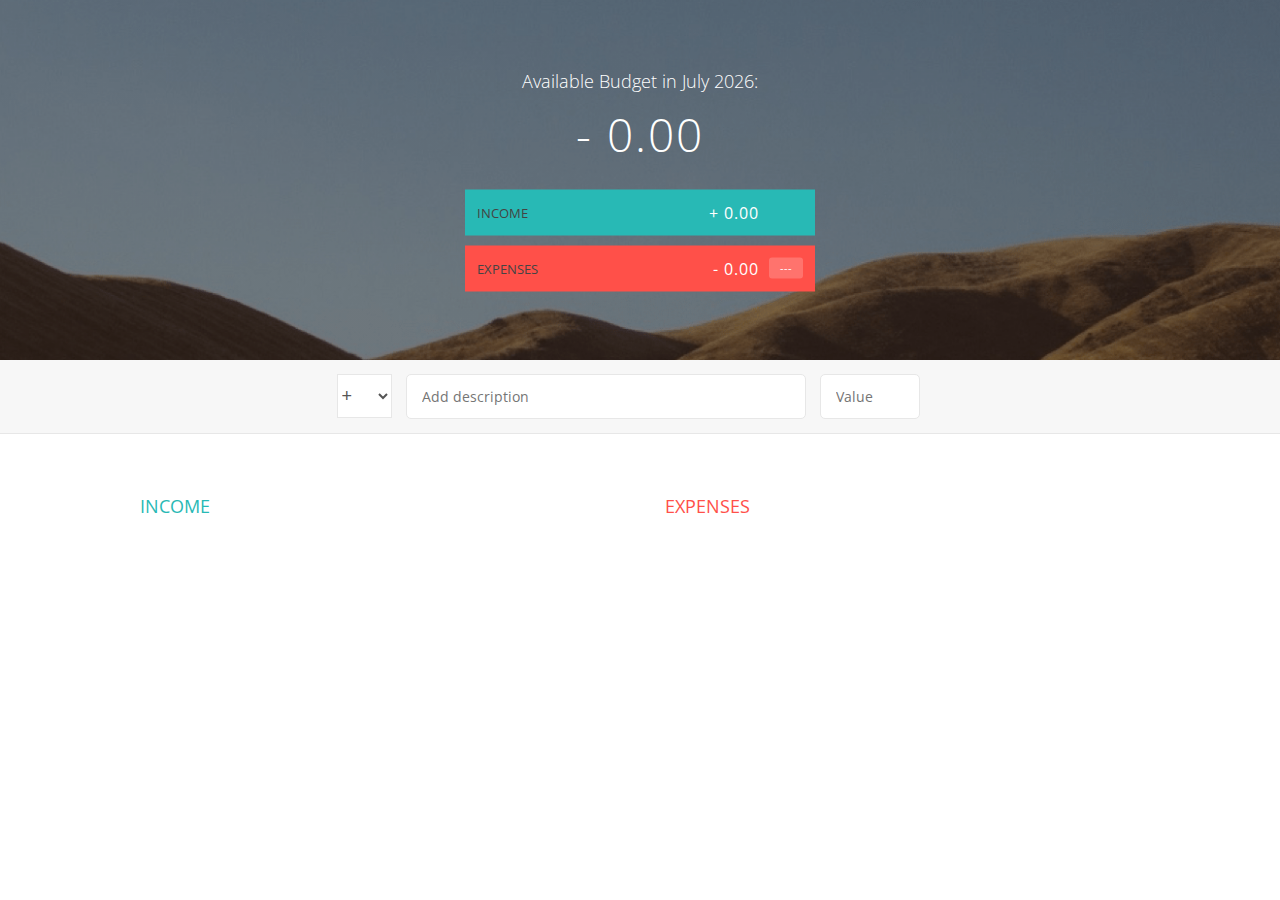
<file: sites/BudgetApp/index.html>
<!DOCTYPE html>
<html lang="en">
    <head>
        <meta charset="UTF-8">
        <link href="https://fonts.googleapis.com/css?family=Open+Sans:100,300,400,600" rel="stylesheet" type="text/css">
        <link href="http://code.ionicframework.com/ionicons/2.0.1/css/ionicons.min.css" rel="stylesheet" type="text/css">
        <link type="text/css" rel="stylesheet" href="style.css">
        <title>Budgety</title>
    </head>
    <body>
        
        <div class="top">
            <div class="budget">
                <div class="budget__title">
                    Available Budget in <span class="budget__title--month">%Month%</span>:
                </div>
                
                <div class="budget__value">+ 2,345.64</div>
                
                <div class="budget__income clearfix">
                    <div class="budget__income--text">Income</div>
                    <div class="right">
                        <div class="budget__income--value">+ 4,300.00</div>
                        <div class="budget__income--percentage">&nbsp;</div>
                    </div>
                </div>
                
                <div class="budget__expenses clearfix">
                    <div class="budget__expenses--text">Expenses</div>
                    <div class="right clearfix">
                        <div class="budget__expenses--value">- 1,954.36</div>
                        <div class="budget__expenses--percentage">45%</div>
                    </div>
                </div>
            </div>
        </div>
        
        
        
        <div class="bottom">
            <div class="add">
                <div class="add__container">
                    <select class="add__type">
                        <option value="inc" selected>+</option>
                        <option value="exp">-</option>
                    </select>
                    <input type="text" class="add__description" placeholder="Add description">
                    <input type="number" class="add__value" placeholder="Value">
                    <button class="add__btn"><i class="ion-ios-checkmark-outline"></i></button>
                </div>
            </div>
            
            <div class="container clearfix">
                <div class="income">
                    <h2 class="icome__title">Income</h2>
                    
                    <div class="income__list">
                       
                        <!--
                        <div class="item clearfix" id="income-0">
                            <div class="item__description">Salary</div>
                            <div class="right clearfix">
                                <div class="item__value">+ 2,100.00</div>
                                <div class="item__delete">
                                    <button class="item__delete--btn">
                                        <i class="ion-ios-close-outline"></i>
                                    </button>
                                </div>
                            </div>
                        </div>
                        
                        <div class="item clearfix" id="income-1">
                            <div class="item__description">Sold car</div>
                            <div class="right clearfix">
                                <div class="item__value">+ 1,500.00</div>
                                <div class="item__delete">
                                    <button class="item__delete--btn"><i class="ion-ios-close-outline"></i></button>
                                </div>
                            </div>
                        </div>
                        -->
                        
                    </div>
                </div>
                
                
                
                <div class="expenses">
                    <h2 class="expenses__title">Expenses</h2>
                    
                    <div class="expenses__list">
                       
                        <!--
                        <div class="item clearfix" id="expense-0">
                            <div class="item__description">Apartment rent</div>
                            <div class="right clearfix">
                                <div class="item__value">- 900.00</div>
                                <div class="item__percentage">21%</div>
                                <div class="item__delete">
                                    <button class="item__delete--btn"><i class="ion-ios-close-outline"></i></button>
                                </div>
                            </div>
                        </div>

                        <div class="item clearfix" id="expense-1">
                            <div class="item__description">Grocery shopping</div>
                            <div class="right clearfix">
                                <div class="item__value">- 435.28</div>
                                <div class="item__percentage">10%</div>
                                <div class="item__delete">
                                    <button class="item__delete--btn"><i class="ion-ios-close-outline"></i></button>
                                </div>
                            </div>
                        </div>
                        -->
                        
                    </div>
                </div>
            </div>
            
            
        </div>
        
        <script src="app.js"></script>
    </body>
</html>
</file>
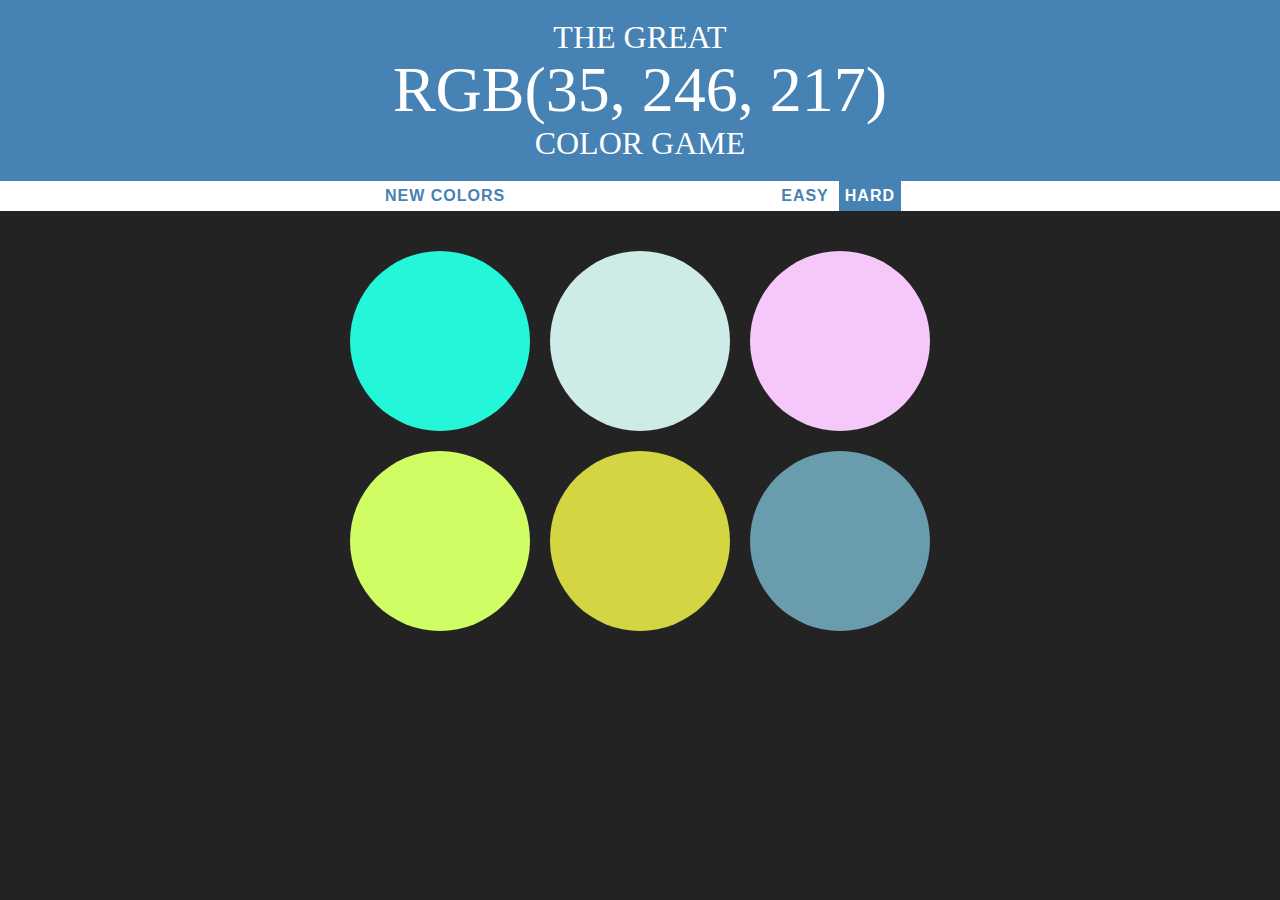
<file: sites/ColorPicker/index.html>
<!DOCTYPE html>
<html lang="en">
<head>
  <meta charset="UTF-8">
  <title>Eric Keiser || Color Picker Game</title>
  <link rel="stylesheet" href="color.css">
  

</head>
<body>
  <h1>The Great
    <br />
     <span id="colorDisplay">RGB</span>
     <br />
      Color Game</h1>

  <div id="stripe">
    <button id="reset">New Colors</button>
    <span id = "message"></span>
    <button id="easyBtn">Easy</button>
    <button id="hardBtn" class="selected">Hard</button>
  </div>

<div id="container">
  <div class="square"></div>
  <div class="square"></div>
  <div class="square"></div>
  <div class="square"></div>
  <div class="square"></div>
  <div class="square"></div>
</div>



  <script src="color.js"></script>
</body>
</html>
</file>
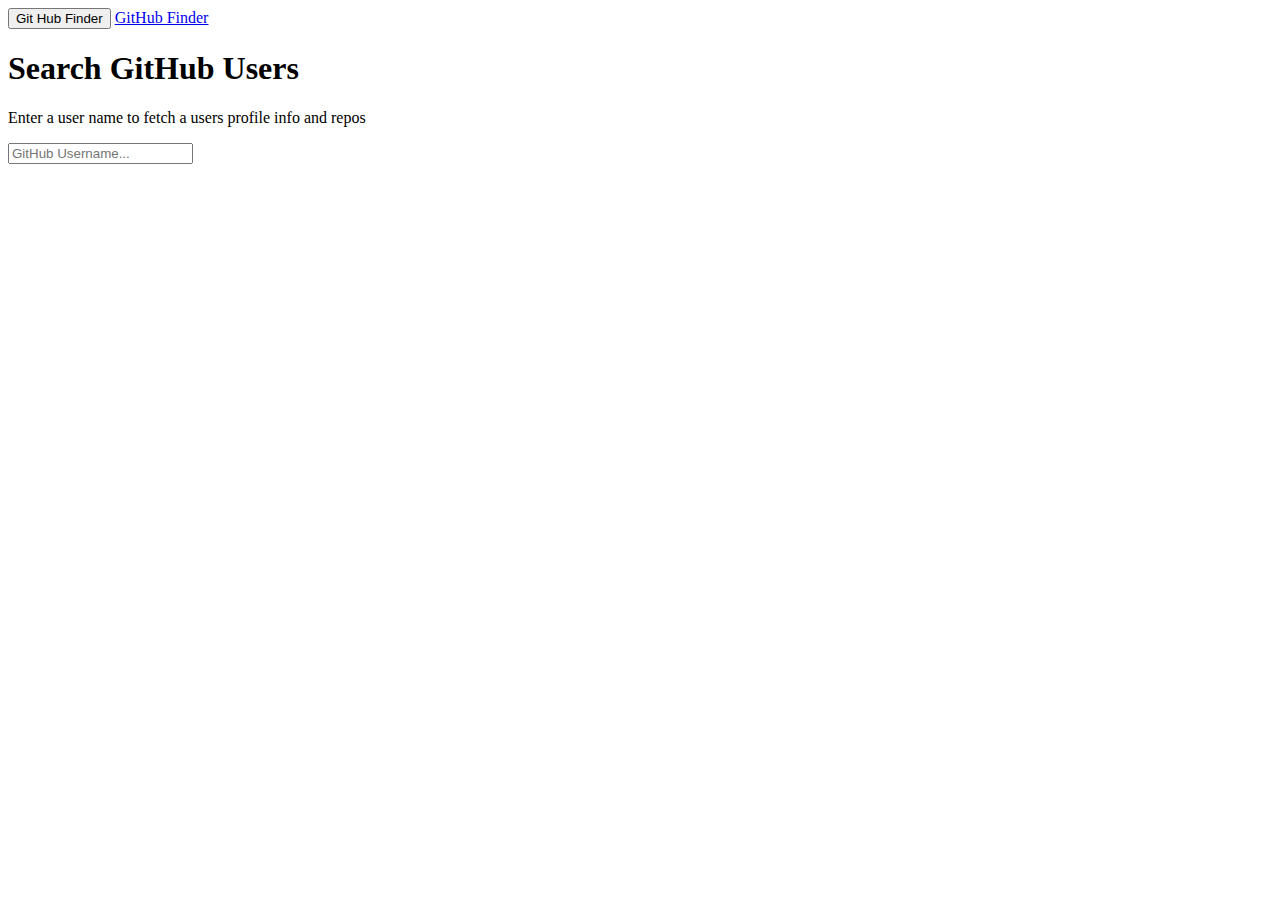
<file: sites/GithubFinder/index.html>
<!DOCTYPE html>
<html lang="en">
  <head>
    <meta charset="utf-8">
    <meta http-equiv="X-UA-Compatible" content="IE=edge">
    <meta name="viewport" content="width=device-width, initial-scale=1">
   
    <title>Find GitHub user</title>


    <!-- Bootstrap core CSS -->
    <link href="https://bootswatch.com/3/simplex/bootstrap.min.css" rel="stylesheet">
    <link rel="stylesheet" href="style.css">
  </head>

    

  <body>

    <nav class="navbar navbar-inverse">
      <div class="container">
        <div class="navbar-header">
          <button type="button" class="navbar-toggle collapsed" data-toggle="collapse" data-target="#navbar" aria-expanded="false" aria-controls="navbar">
            <span class="sr-only">Git Hub Finder</span>
            <span class="icon-bar"></span>
            <span class="icon-bar"></span>
            <span class="icon-bar"></span>
          </button>
          <a class="navbar-brand" href="#">GitHub Finder</a>
        </div>
        <div id="navbar" class="collapse navbar-collapse">
          <ul class="nav navbar-nav">
            
          </ul>
        </div><!--/.nav-collapse -->
      </div>
    </nav>

    <div class="container">

      <div class="searchContainer">
        <h1>Search GitHub Users</h1>
        <p class="lead">Enter a user name to fetch a users profile info and repos</p>
        <input type="text" id="searchUser" class="form-control" placeholder="GitHub Username...">
        <br />
        <div id="profile"></div>
      </div>

    </div><!-- /.container -->

     <script
    src="https://code.jquery.com/jquery-3.3.1.js"
    integrity="sha256-2Kok7MbOyxpgUVvAk/HJ2jigOSYS2auK4Pfzbm7uH60="
    crossorigin="anonymous"></script>
    <script src= "https://maxcdn.bootstrapcdn.com/bootstrap/3.3.7/js/bootstrap.min.js"></script>
    <script src="main.js"></script>
  </body>
</html>
</file>
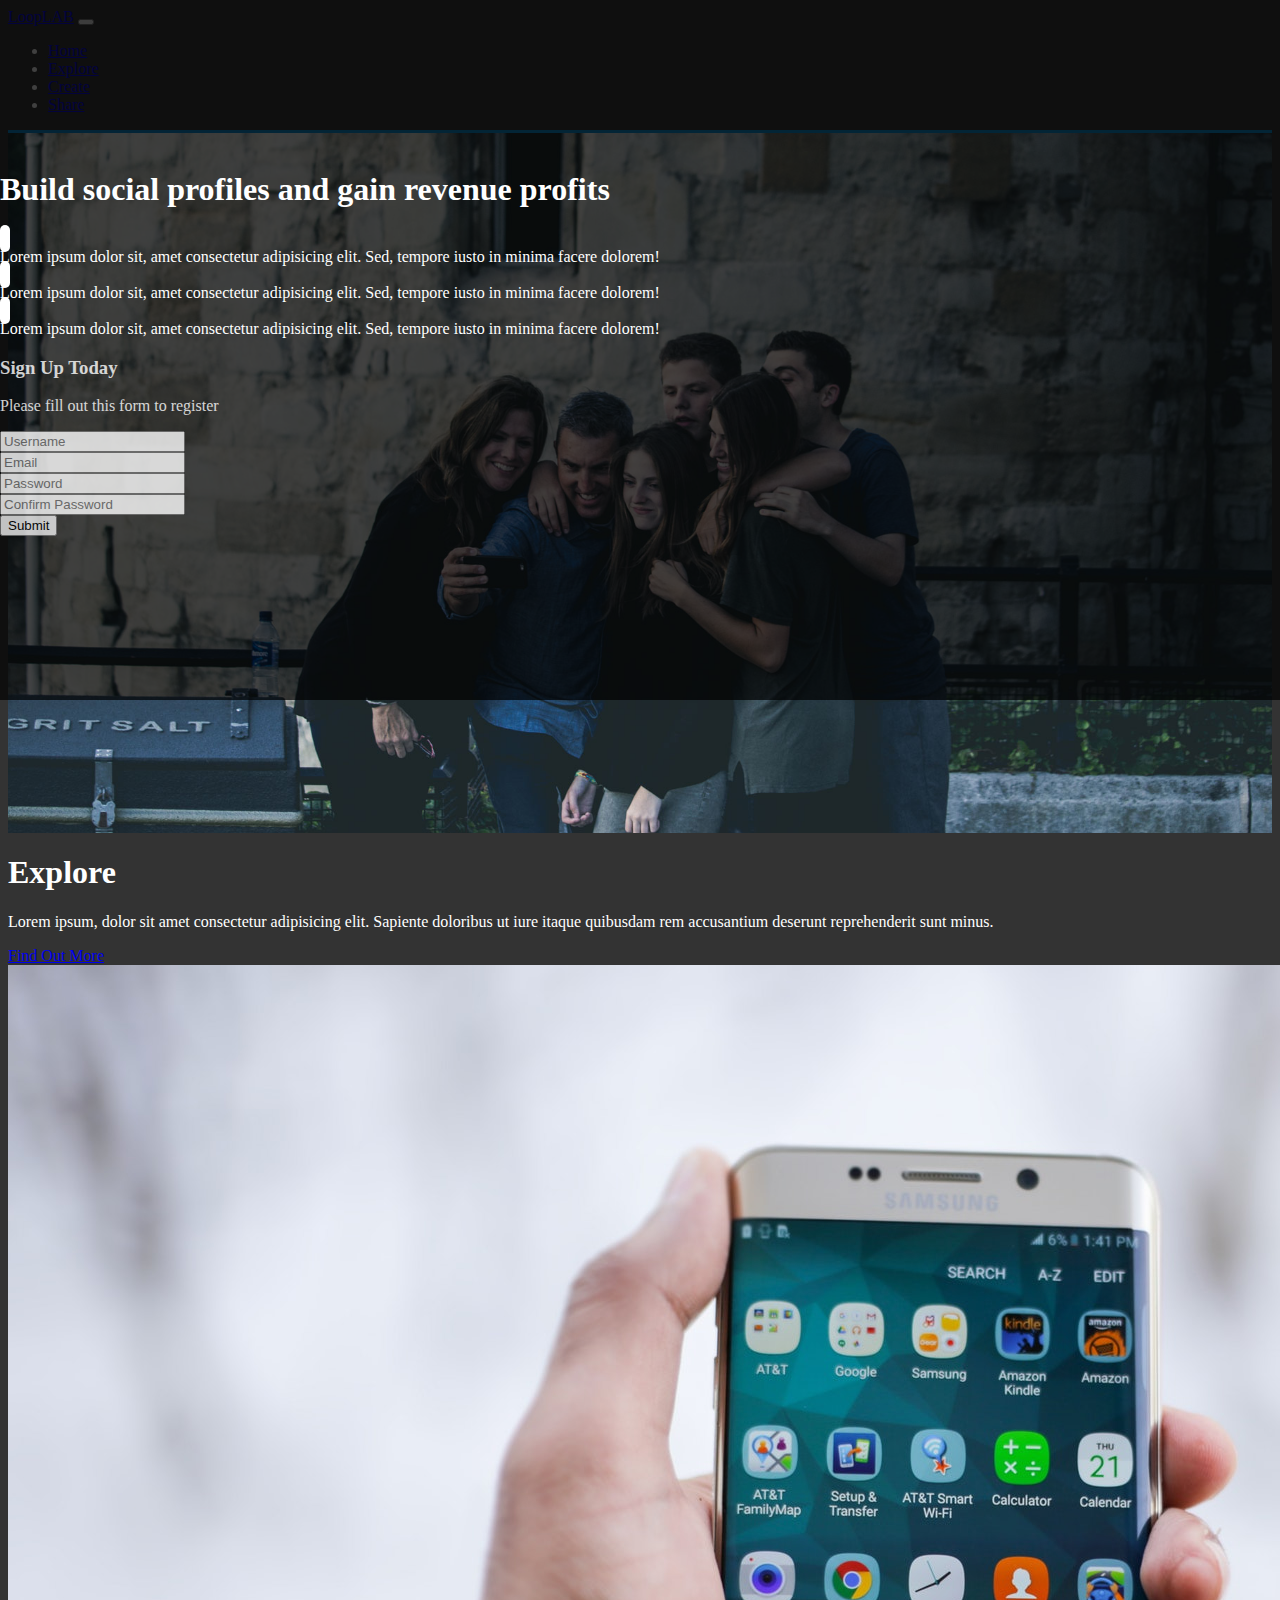
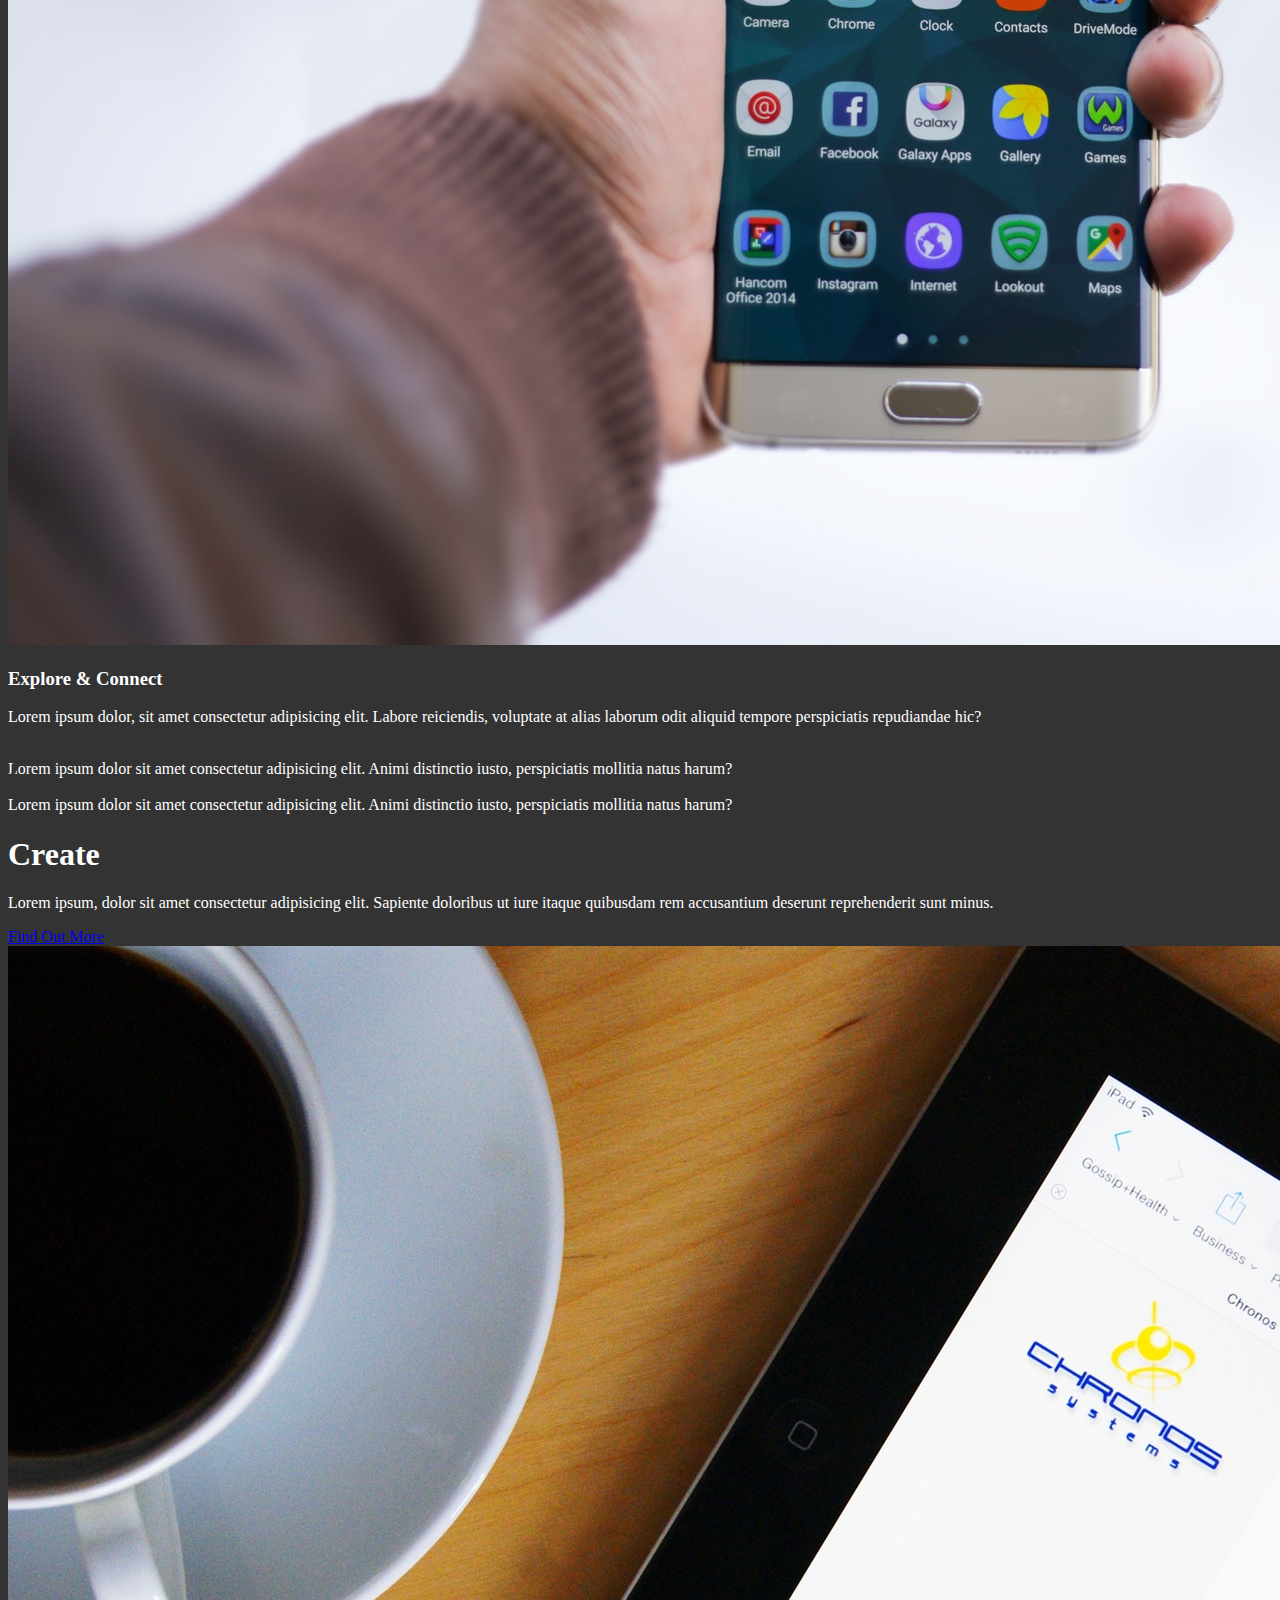
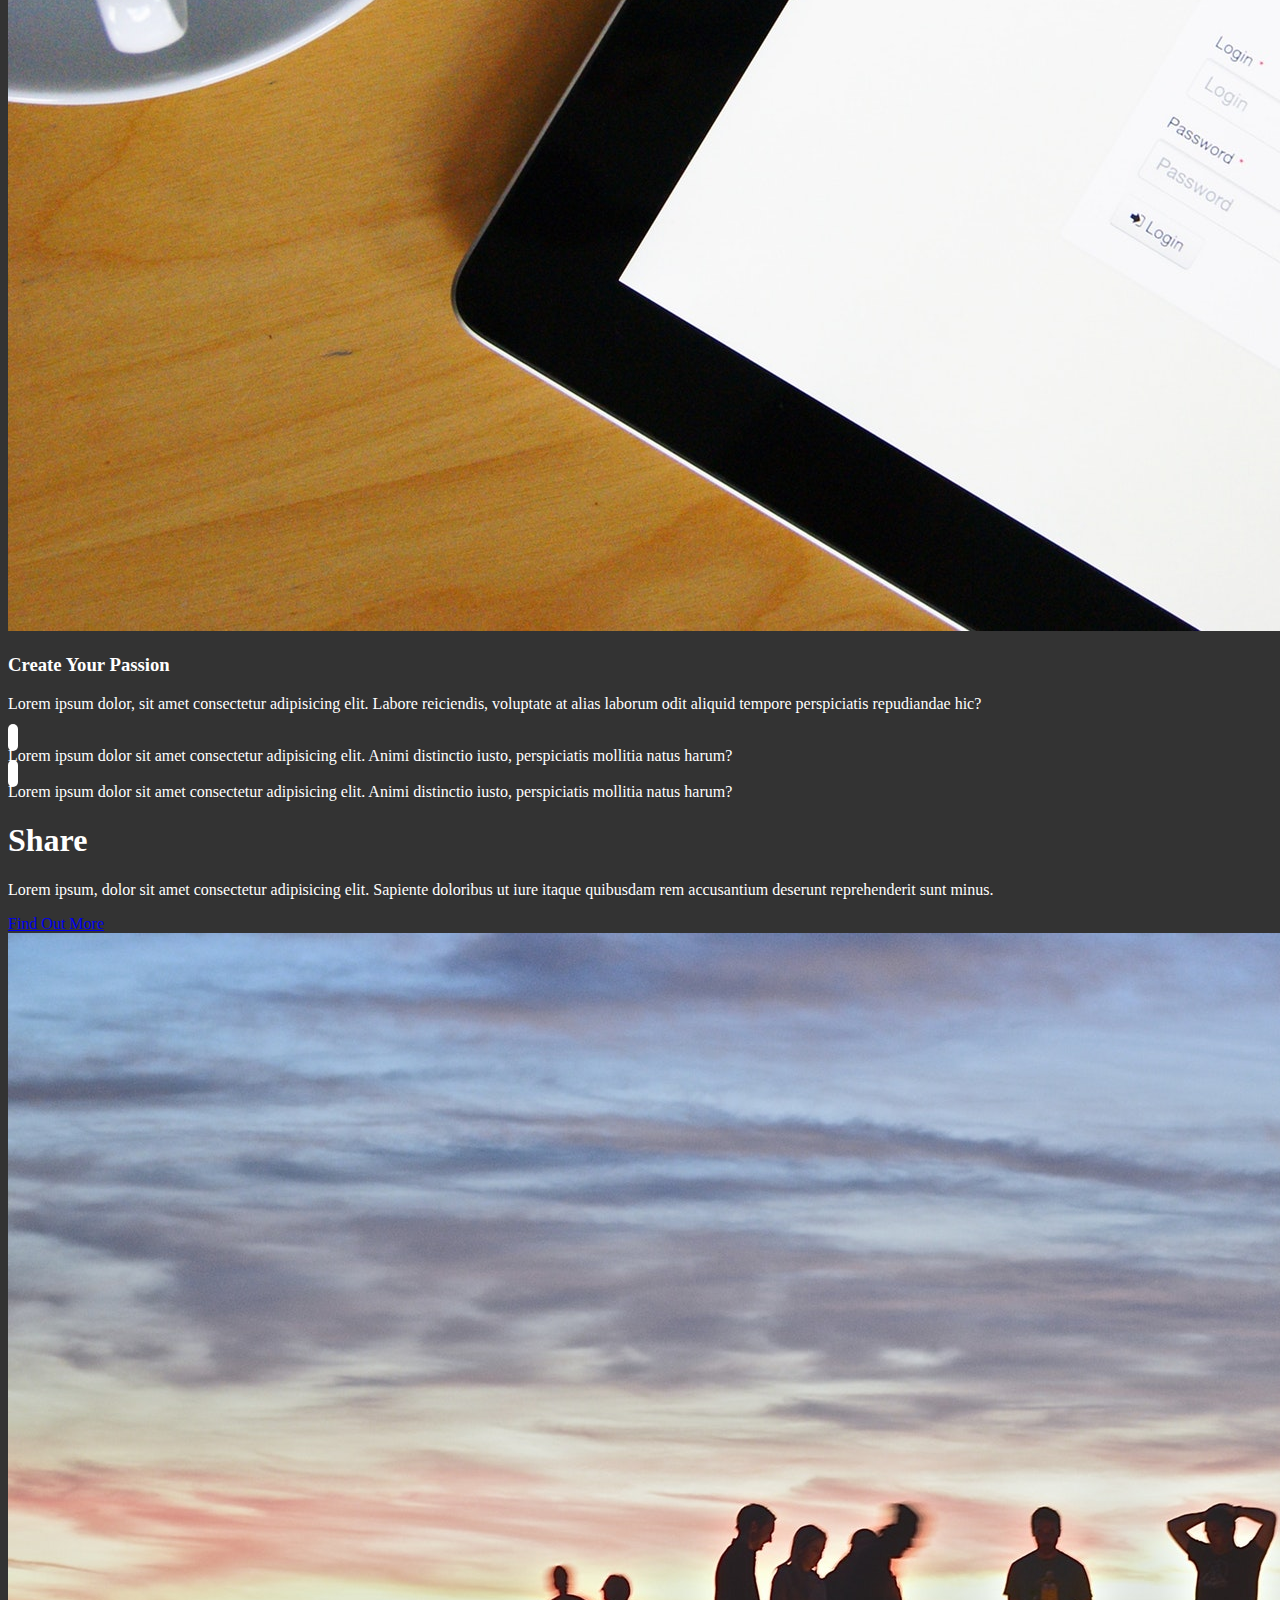
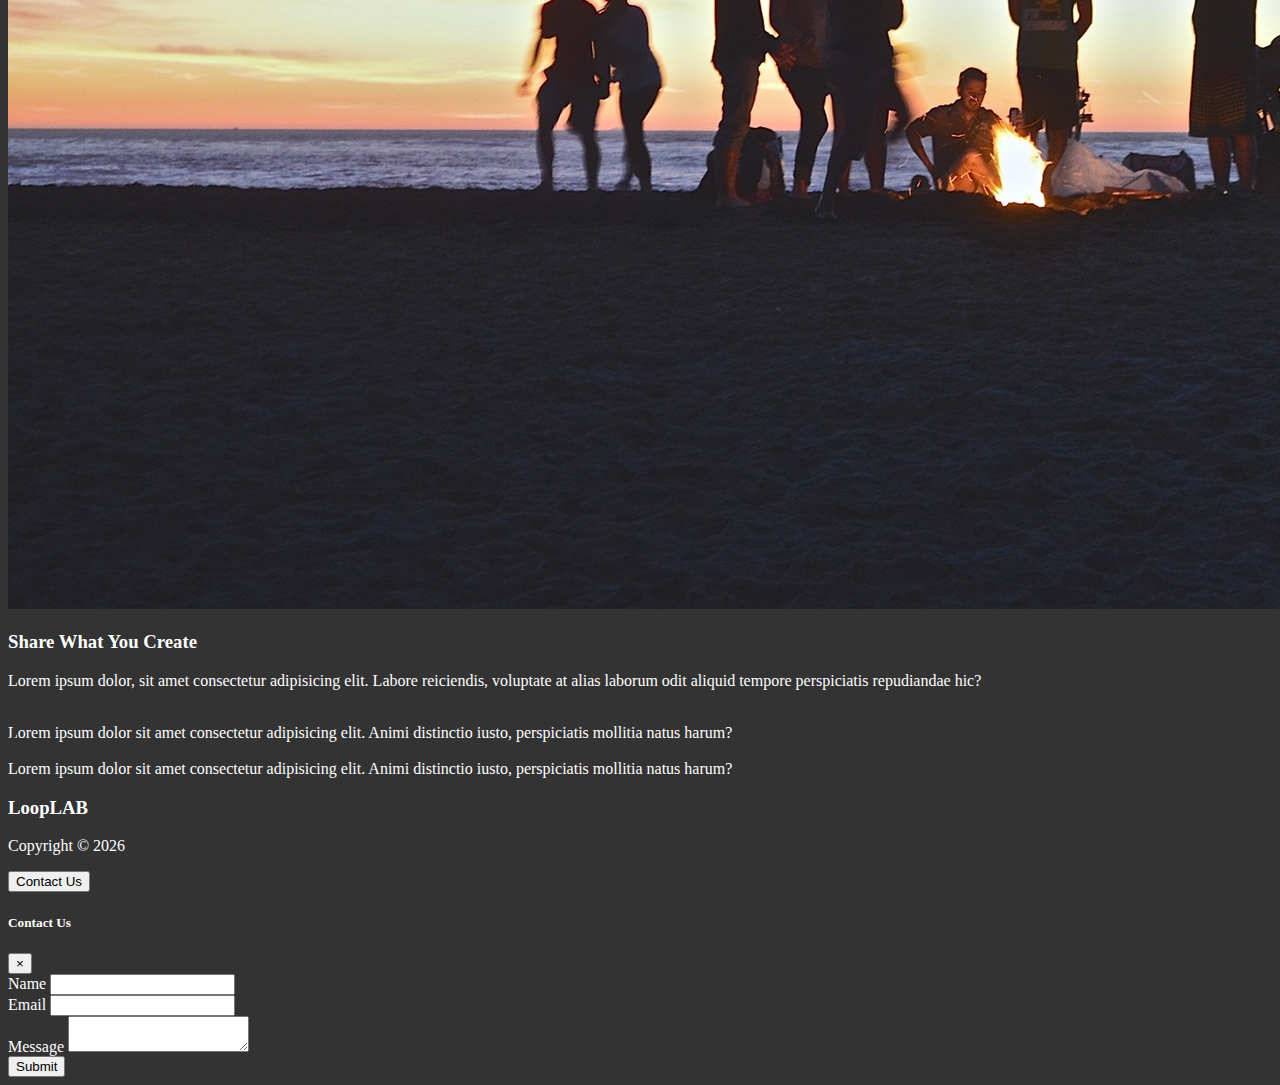
<file: sites/looplab/index.html>
<!DOCTYPE html>
<html lang="en">

<head>
  <meta charset="UTF-8">
  <meta name="viewport" content="width=device-width, initial-scale=1.0">
  <meta http-equiv="X-UA-Compatible" content="ie=edge">
  <link rel="stylesheet" href="https://use.fontawesome.com/releases/v5.0.13/css/all.css" integrity="sha384-DNOHZ68U8hZfKXOrtjWvjxusGo9WQnrNx2sqG0tfsghAvtVlRW3tvkXWZh58N9jp"
    crossorigin="anonymous">
  <link rel="stylesheet" href="https://stackpath.bootstrapcdn.com/bootstrap/4.1.1/css/bootstrap.min.css" integrity="sha384-WskhaSGFgHYWDcbwN70/dfYBj47jz9qbsMId/iRN3ewGhXQFZCSftd1LZCfmhktB"
    crossorigin="anonymous">
  <link rel="stylesheet" href="css/style.css">
  <title>Loop Lab || Social Theme</title>
</head>

<body data-spy="scroll" data-target="#main-nav" id="home">
  <nav class="navbar navbar-expand-sm bg-dark navbar-dark fixed-top" id="main-nav">
    <div class="container">
      <a href="index.html" class="navbar-brand">LoopLAB</a>
      <button class="navbar-toggler" data-toggle="collapse" data-target="#navbarCollapse">
        <span class="navbar-toggler-icon"></span>
      </button>
      <div class="collapse navbar-collapse" id="navbarCollapse">
        <ul class="navbar-nav ml-auto">
          <li class="nav-item">
            <a href="#home" class="nav-link">Home</a>
          </li>
          <li class="nav-item">
            <a href="#explore-head-section" class="nav-link">Explore</a>
          </li>
          <li class="nav-item">
            <a href="#create-head-section" class="nav-link">Create</a>
          </li>
          <li class="nav-item">
            <a href="#share-head-section" class="nav-link">Share</a>
          </li>
        </ul>
      </div>
    </div>
  </nav>

  <!-- HOME SECTION -->
  <header id="home-section">
    <div class="dark-overlay">
      <div class="home-inner container">
        <div class="row">
          <div class="col-lg-8 d-none d-lg-block">
            <h1 class="display-4">Build
              <strong>social profiles</strong> and gain revenue
              <strong>profits</strong>
            </h1>
            <div class="d-flex">
              <div class="p-4 align-self-start">
                <i class="fas fa-check fa-2x"></i>
              </div>
              <div class="p-4 align-self-end">
                Lorem ipsum dolor sit, amet consectetur adipisicing elit. Sed, tempore iusto in minima facere dolorem!
              </div>
            </div>

            <div class="d-flex">
              <div class="p-4 align-self-start">
                <i class="fas fa-check fa-2x"></i>
              </div>
              <div class="p-4 align-self-end">
                Lorem ipsum dolor sit, amet consectetur adipisicing elit. Sed, tempore iusto in minima facere dolorem!
              </div>
            </div>

            <div class="d-flex">
              <div class="p-4 align-self-start">
                <i class="fas fa-check fa-2x"></i>
              </div>
              <div class="p-4 align-self-end">
                Lorem ipsum dolor sit, amet consectetur adipisicing elit. Sed, tempore iusto in minima facere dolorem!
              </div>
            </div>
          </div>

          <div class="col-lg-4">
            <div class="card bg-primary text-center card-form">
              <div class="card-body">
                <h3>Sign Up Today</h3>
                <p>Please fill out this form to register</p>
                <form>
                  <div class="form-group">
                    <input type="text" class="form-control form-control-lg" placeholder="Username">
                  </div>
                  <div class="form-group">
                    <input type="email" class="form-control form-control-lg" placeholder="Email">
                  </div>
                  <div class="form-group">
                    <input type="password" class="form-control form-control-lg" placeholder="Password">
                  </div>
                  <div class="form-group">
                    <input type="password" class="form-control form-control-lg" placeholder="Confirm Password">
                  </div>
                  <input type="submit" value="Submit" class="btn btn-outline-light btn-block">
                </form>
              </div>
            </div>
          </div>
        </div>
      </div>
    </div>
  </header>

  <!-- EXPLORE HEAD -->
  <section id="explore-head-section">
    <div class="container">
      <div class="row">
        <div class="col text-center py-5">
          <h1 class="display-4">Explore</h1>
          <p class="lead">Lorem ipsum, dolor sit amet consectetur adipisicing elit. Sapiente doloribus ut iure itaque quibusdam rem accusantium
            deserunt reprehenderit sunt minus.</p>
          <a href="#" class="btn btn-outline-secondary">Find Out More</a>
        </div>
      </div>
    </div>
  </section>

  <!-- EXPLORE SECTION -->
  <section id="explore-section" class="bg-light text-muted py-5">
    <div class="container">
      <div class="row">
        <div class="col-md-6">
          <img src="img/explore-section1.jpg" alt="" class="img-fluid mb-3 rounded-circle">
        </div>
        <div class="col-md-6">
          <h3>Explore & Connect</h3>
          <p>Lorem ipsum dolor, sit amet consectetur adipisicing elit. Labore reiciendis, voluptate at alias laborum odit aliquid
            tempore perspiciatis repudiandae hic?</p>
          <div class="d-flex">
            <div class="p-4 align-self-start">
              <i class="fas fa-check fa-2x"></i>
            </div>
            <div class="p-4 align-self-end">
              Lorem ipsum dolor sit amet consectetur adipisicing elit. Animi distinctio iusto, perspiciatis mollitia natus harum?
            </div>
          </div>

          <div class="d-flex">
            <div class="p-4 align-self-start">
              <i class="fas fa-check fa-2x"></i>
            </div>
            <div class="p-4 align-self-end">
              Lorem ipsum dolor sit amet consectetur adipisicing elit. Animi distinctio iusto, perspiciatis mollitia natus harum?
            </div>
          </div>
        </div>
      </div>
    </div>
  </section>

  <!-- CREATE HEAD -->
  <section id="create-head-section" class="bg-primary">
    <div class="container">
      <div class="row">
        <div class="col text-center py-5">
          <h1 class="display-4">Create</h1>
          <p class="lead">Lorem ipsum, dolor sit amet consectetur adipisicing elit. Sapiente doloribus ut iure itaque quibusdam rem accusantium
            deserunt reprehenderit sunt minus.</p>
          <a href="#" class="btn btn-outline-light">Find Out More</a>
        </div>
      </div>
    </div>
  </section>

  <!-- CREATE SECTION -->
  <section id="create-section" class="py-5">
    <div class="container">
      <div class="row">
        <div class="col-md-6 order-2">
          <img src="img/create-section1.jpg" alt="" class="img-fluid mb-3 rounded-circle">
        </div>
        <div class="col-md-6 order-1">
          <h3>Create Your Passion</h3>
          <p>Lorem ipsum dolor, sit amet consectetur adipisicing elit. Labore reiciendis, voluptate at alias laborum odit aliquid
            tempore perspiciatis repudiandae hic?</p>
          <div class="d-flex">
            <div class="p-4 align-self-start">
              <i class="fas fa-check fa-2x"></i>
            </div>
            <div class="p-4 align-self-end">
              Lorem ipsum dolor sit amet consectetur adipisicing elit. Animi distinctio iusto, perspiciatis mollitia natus harum?
            </div>
          </div>

          <div class="d-flex">
            <div class="p-4 align-self-start">
              <i class="fas fa-check fa-2x"></i>
            </div>
            <div class="p-4 align-self-end">
              Lorem ipsum dolor sit amet consectetur adipisicing elit. Animi distinctio iusto, perspiciatis mollitia natus harum?
            </div>
          </div>
        </div>
      </div>
    </div>
  </section>

  <!-- SHARE HEAD -->
  <section id="share-head-section" class="bg-primary">
    <div class="container">
      <div class="row">
        <div class="col text-center py-5">
          <h1 class="display-4">Share</h1>
          <p class="lead">Lorem ipsum, dolor sit amet consectetur adipisicing elit. Sapiente doloribus ut iure itaque quibusdam rem accusantium
            deserunt reprehenderit sunt minus.</p>
          <a href="#" class="btn btn-outline-light">Find Out More</a>
        </div>
      </div>
    </div>
  </section>

  <!-- SHARE SECTION -->
  <section id="share-section" class="bg-light text-muted py-5">
    <div class="container">
      <div class="row">
        <div class="col-md-6">
          <img src="img/share-section1.jpg" alt="" class="img-fluid mb-3 rounded-circle">
        </div>
        <div class="col-md-6">
          <h3>Share What You Create</h3>
          <p>Lorem ipsum dolor, sit amet consectetur adipisicing elit. Labore reiciendis, voluptate at alias laborum odit aliquid
            tempore perspiciatis repudiandae hic?</p>
          <div class="d-flex">
            <div class="p-4 align-self-start">
              <i class="fas fa-check fa-2x"></i>
            </div>
            <div class="p-4 align-self-end">
              Lorem ipsum dolor sit amet consectetur adipisicing elit. Animi distinctio iusto, perspiciatis mollitia natus harum?
            </div>
          </div>

          <div class="d-flex">
            <div class="p-4 align-self-start">
              <i class="fas fa-check fa-2x"></i>
            </div>
            <div class="p-4 align-self-end">
              Lorem ipsum dolor sit amet consectetur adipisicing elit. Animi distinctio iusto, perspiciatis mollitia natus harum?
            </div>
          </div>
        </div>
      </div>
    </div>
  </section>

  <!-- FOOTER -->
  <footer id="main-footer" class="bg-dark">
    <div class="container">
      <div class="row">
        <div class="col text-center py-4">
          <h3>LoopLAB</h3>
          <p>Copyright &copy;
            <span id="year"></span>
          </p>
          <button class="btn btn-primary" data-toggle="modal" data-target="#contactModal">Contact Us</button>
        </div>
      </div>
    </div>
  </footer>

  <!-- CONTACT MODAL -->
  <div class="modal fade text-dark" id="contactModal">
    <div class="modal-dialog">
      <div class="modal-content">
        <div class="modal-header">
          <h5 class="modal-title">Contact Us</h5>
          <button class="close" data-dismiss="modal">
            <span>&times;</span>
          </button>
        </div>
        <div class="modal-body">
          <form>
            <div class="form-group">
              <label for="name">Name</label>
              <input type="text" class="form-control">
            </div>
            <div class="form-group">
              <label for="email">Email</label>
              <input type="email" class="form-control">
            </div>
            <div class="form-group">
              <label for="message">Message</label>
              <textarea class="form-control"></textarea>
            </div>
          </form>
        </div>
        <div class="modal-footer">
          <button class="btn btn-primary btn-block">Submit</button>
        </div>
      </div>
    </div>
  </div>


  <script src="http://code.jquery.com/jquery-3.3.1.min.js" integrity="sha256-FgpCb/KJQlLNfOu91ta32o/NMZxltwRo8QtmkMRdAu8="
    crossorigin="anonymous"></script>
  <script src="https://cdnjs.cloudflare.com/ajax/libs/popper.js/1.14.3/umd/popper.min.js" integrity="sha384-ZMP7rVo3mIykV+2+9J3UJ46jBk0WLaUAdn689aCwoqbBJiSnjAK/l8WvCWPIPm49"
    crossorigin="anonymous"></script>
  <script src="https://stackpath.bootstrapcdn.com/bootstrap/4.1.1/js/bootstrap.min.js" integrity="sha384-smHYKdLADwkXOn1EmN1qk/HfnUcbVRZyYmZ4qpPea6sjB/pTJ0euyQp0Mk8ck+5T"
    crossorigin="anonymous"></script>

  <script>
    // Get the current year for the copyright
    $('#year').text(new Date().getFullYear());

    // Init Scrollspy
    $('body').scrollspy({ target: '#main-nav' });

    // Smooth Scrolling
    $("#main-nav a").on('click', function (event) {
      if (this.hash !== "") {
        event.preventDefault();

        const hash = this.hash;

        $('html, body').animate({
          scrollTop: $(hash).offset().top
        }, 800, function () {

          window.location.hash = hash;
        });
      }
    });
  </script>
</body>

</html>
</file>
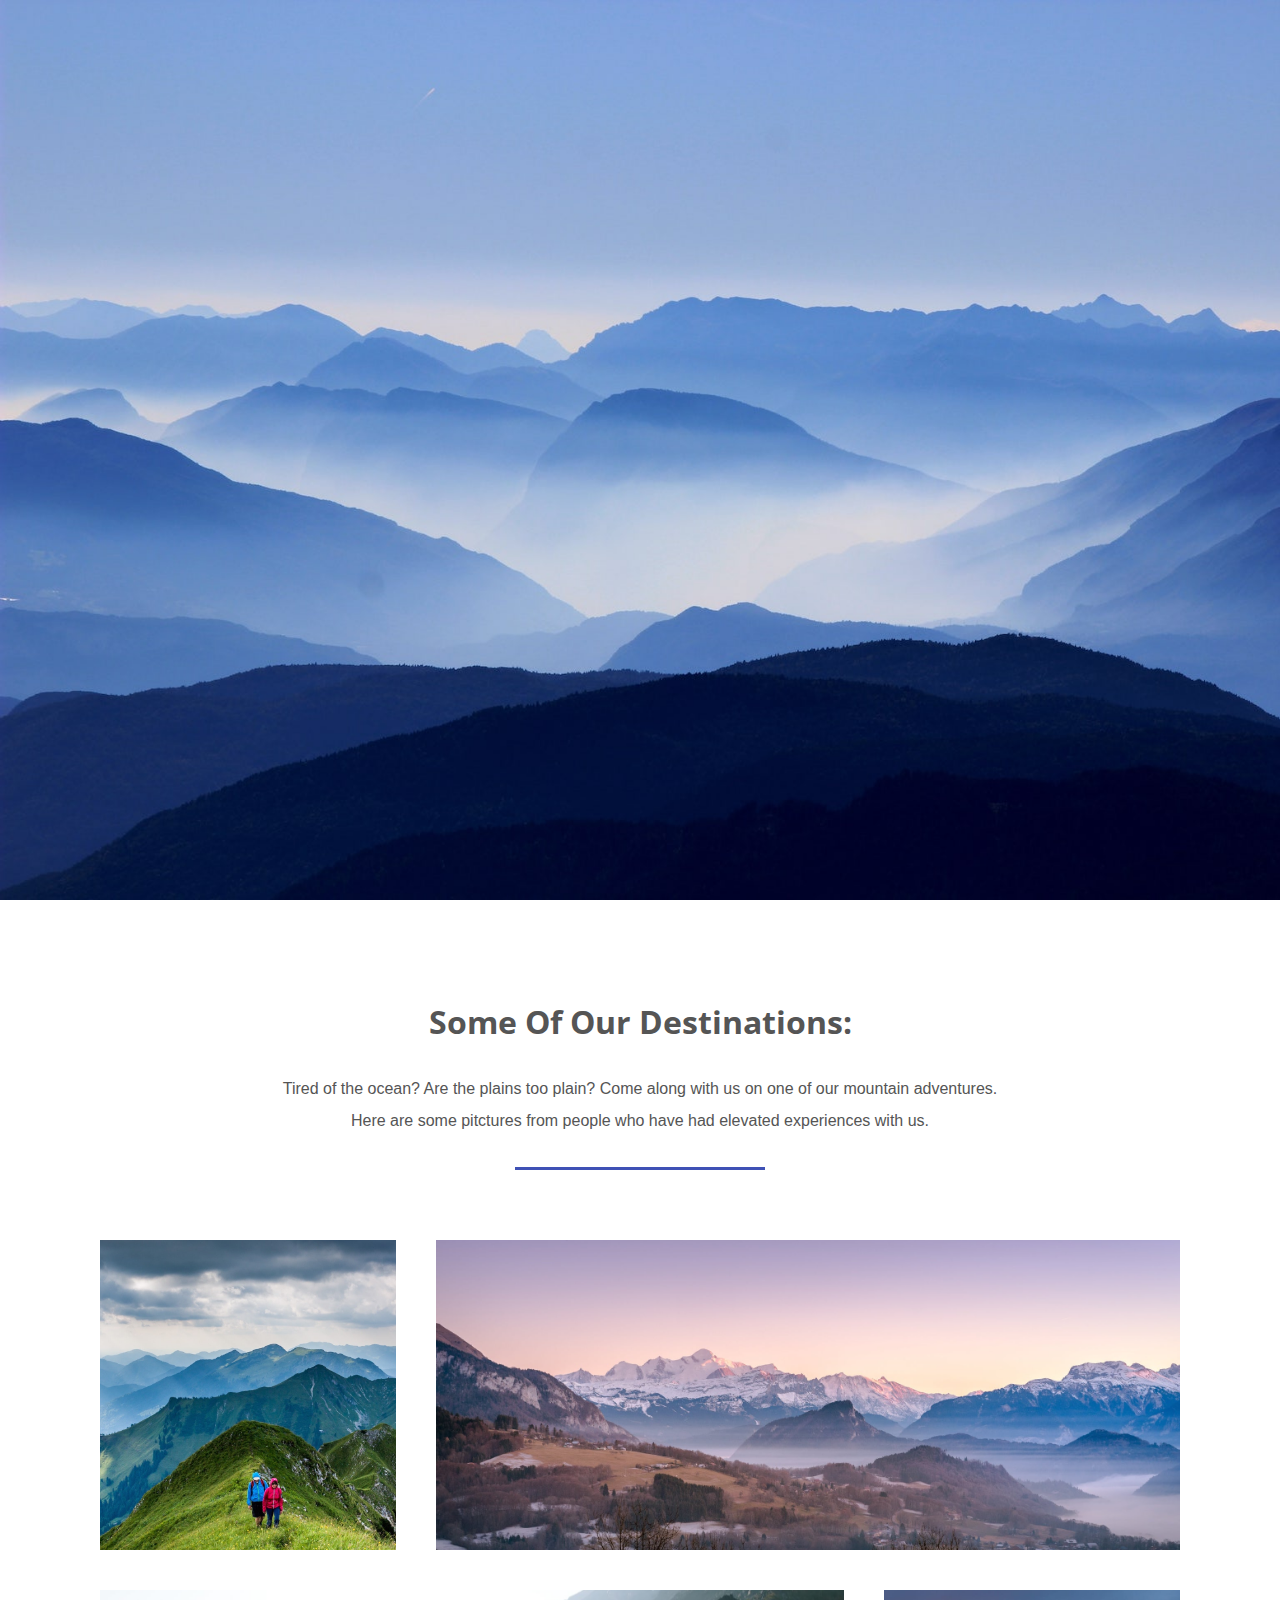
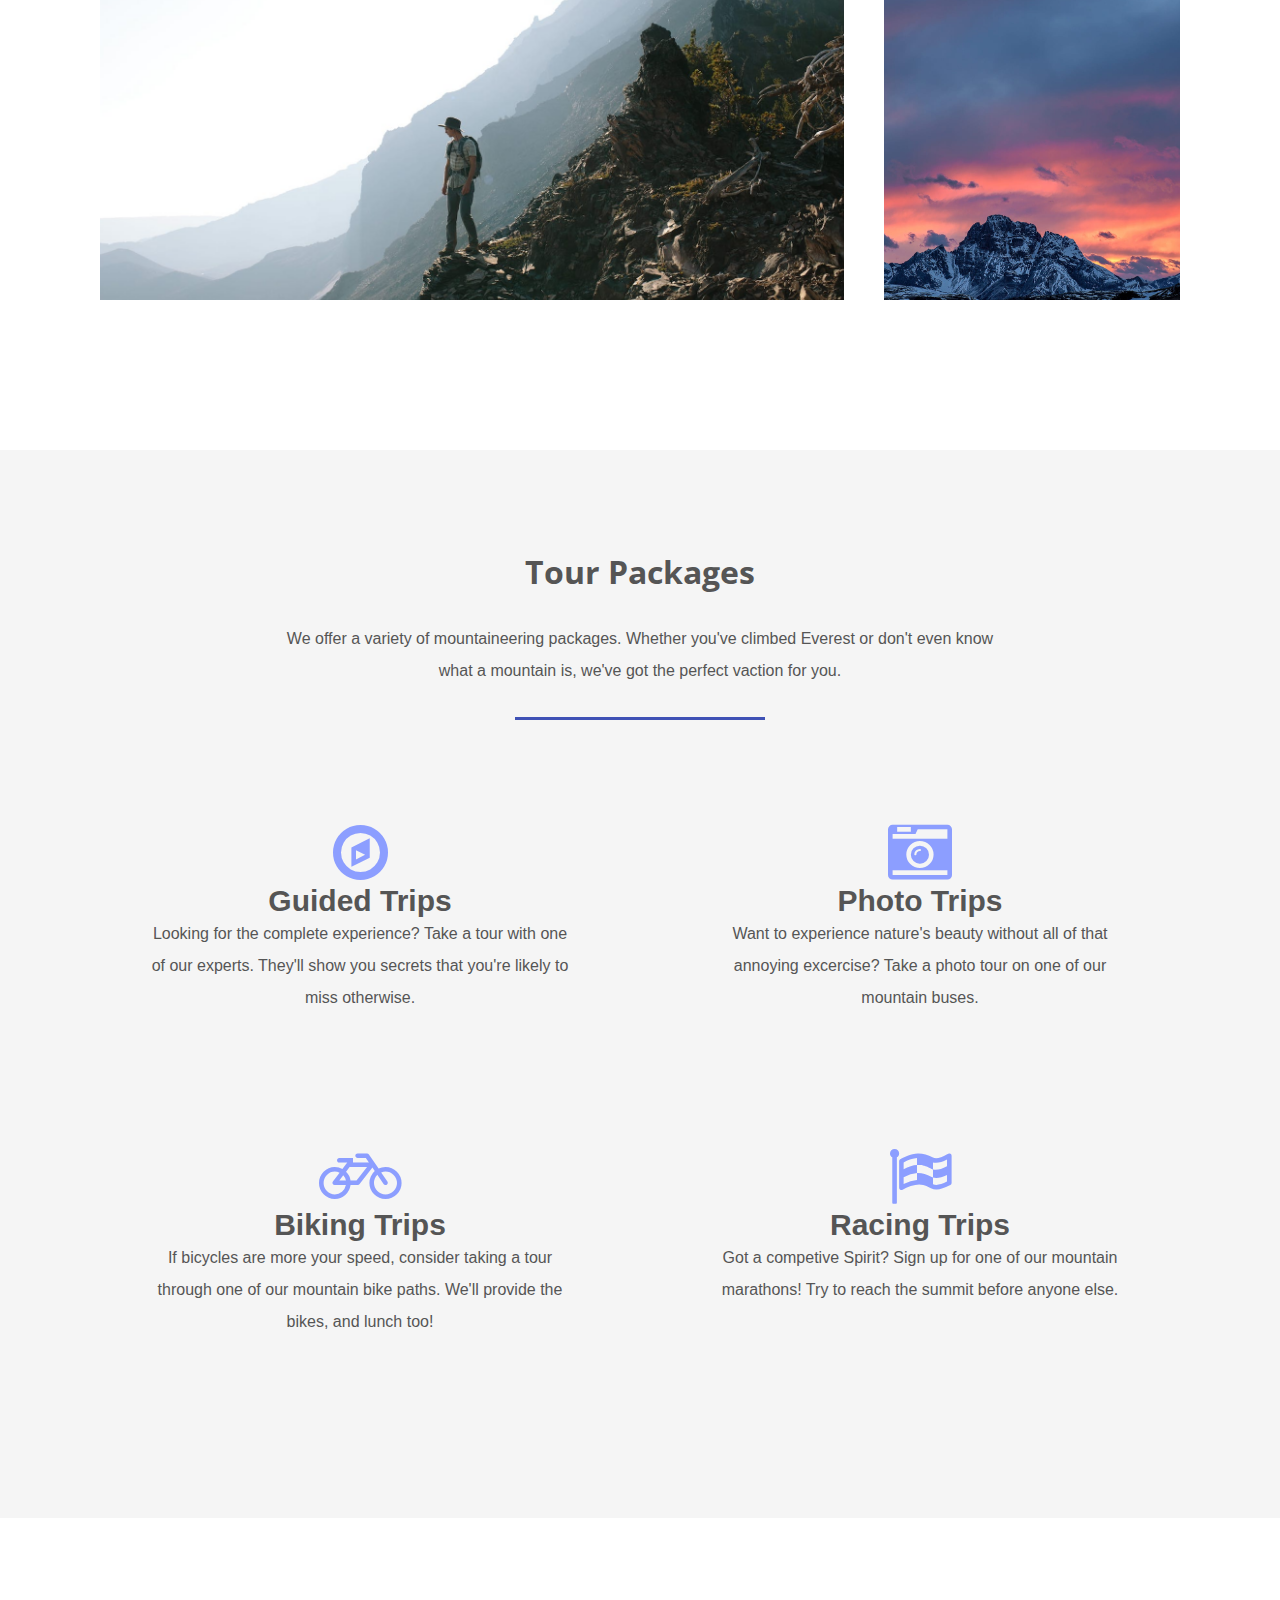
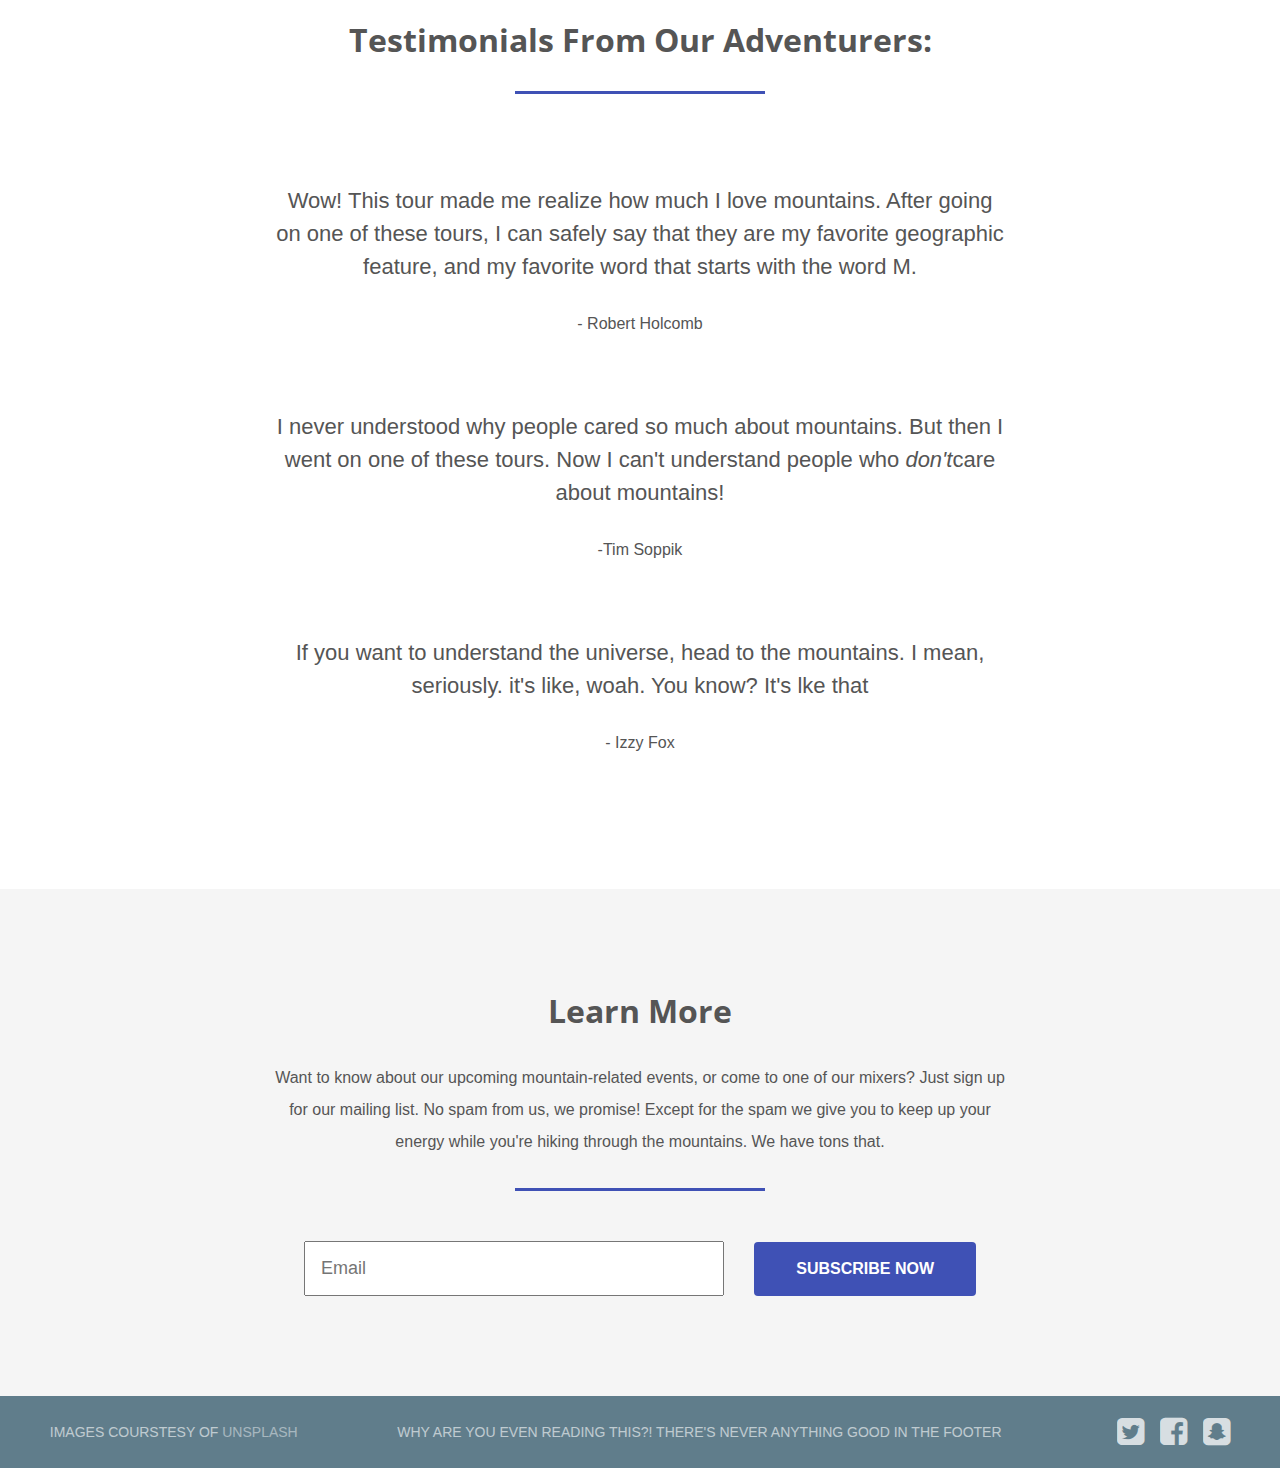
<file: sites/MountainTravel/index.html>
<!DOCTYPE html>
<html>
<head>
    <meta charset="utf-8">
    <meta http-equiv="X-UA-Compatible" content="IE=edge">
    <meta name="viewport" content="width=device-width, initial-scale=1">
    <title>Mountain Travel</title>
		<link href="https://fonts.googleapis.com/css?family=Open+Sans" rel="stylesheet">
		<link href="https://fonts.googleapis.com/css?family=Quicksand" rel="stylesheet">
		<link rel="stylesheet" href="http://maxcdn.bootstrapcdn.com/font-awesome/4.7.0/css/font-awesome.min.css">
		<link rel="stylesheet" href="assets/css/styles.css">
</head>
<body>
	 <!--Forked from a template on Tutorialize: https://tutorialize.com/2016/06/freebie-landing-page-template-with-flexbox-->
	 <header>
		 <h2><a href="#">Mountain Travel</a></h2>
		 <nav>
			 <li><a href="#">Tours</a></li>
			 <li><a href="#">About</a></li>
			 <li><a href="#">Contact</a></li>
		 </nav>
	 </header>

	 <section class="hero">
		 <div class="background-image" style="background-image: url(assets/img/main.jpg);"></div>
		 <div class="hero-content-area">
			 <h1>Mountain Travel</h1>
			 <h3>Umissable Adventure Tours Around the World</h3>
			 <a href="#" class="btn">Contact Us</a>
		 </div>
	 </section>

	 <section class="destinations">
		 <h3 class="title">Some of our destinations:</h3>
		 <p>Tired of the ocean? Are the plains too plain? Come along with us on one of our mountain adventures. Here are some pitctures from people who have had elevated experiences with us.
			 <hr>
			 <ul class="grid">
				 <li class="small" style="background-image: url(assets/img/mountain1.jpg);"></li>
				 <li class="large" style="background-image: url(assets/img/mountain2.jpg);"></li>
				 <li class="large" style="background-image: url(assets/img/mountain3.jpg);"></li>
				 <li class="small" style="background-image: url(assets/img/mountain4.jpg);"></li>
			 </ul>
		 </p>
	 </section>

	 <section class="packages">
		 <h3 class="title">Tour Packages</h3>
		 <p>We offer a variety of mountaineering packages. Whether you've climbed Everest or don't even know what a mountain is, we've got the perfect vaction for you.</p>
		 <hr>

		 <ul class="grid">
			 <li>
				 <i class="fa fa-compass fa-4x"></i>
				 <h4>Guided Trips</h4>
				 <p>Looking for the complete experience? Take a tour with one of our experts. They'll show you secrets that you're likely to miss otherwise.</p>
			 </li>
			  <li>
				 <i class="fa fa-camera-retro fa-4x"></i>
				 <h4>Photo Trips</h4>
				 <p>Want to experience nature's beauty without all of that annoying excercise? Take a photo tour on one of our mountain buses.</p>
			 </li>
			  <li>
				 <i class="fa fa-bicycle fa-4x"></i>
				 <h4>Biking Trips</h4>
				 <p>If bicycles are more your speed, consider taking a tour through one of our mountain bike paths. We'll provide the bikes, and lunch too!</p>
			 </li>
			  <li>
				 <i class="fa fa-flag-checkered fa-4x"></i>
				 <h4>Racing Trips</h4>
				 <p>Got a competive Spirit? Sign up for one of our mountain marathons! Try to reach the summit before anyone else.</p>
			 </li>
		 </ul>
	 </section>

	 <section class="testimonials">
		 <h3 class="title">Testimonials from our adventurers:</h3>
		 <hr>
		 <p class="quote">Wow! This tour made me realize how much I love mountains. After going on one of these tours, I can safely say that they are my favorite geographic feature, and my favorite word that starts with the word M.</p>
		 <p class="author">- Robert Holcomb</p>
		 <p class="quote">I never understood why people cared so much about mountains. But then I went on one of these tours. Now I can't understand people who <em>don't</em>care about mountains!</p>
		 <p class="author">-Tim Soppik</p>
		 <p class="quote">If you want to understand the universe, head to the mountains. I mean, seriously. it's like, woah. You know? It's lke that</p>
		 <p class="author">- Izzy Fox</p>
	 </section>

	 <section class="contact">
		 <h3 class="title">Learn More</h3>
		 <p>Want to know about our upcoming mountain-related events, or come to one of our mixers? Just sign up for our mailing list. No spam from us, we promise! Except for the spam we give you to keep up your energy while you're hiking through the mountains. We have tons that.</p>
		 <hr>
		 <form>
			 <input type="email" placeholder="Email">
			 <a href="#" class="btn">Subscribe now</a>
		 </form>
	 </section>

	<footer>
		<p>images courstesy of <a href="https://unsplash.com" target="_blank">Unsplash</a></p>
		<p>Why are you even reading this?! There's never anything good in the footer</p>
		<ul>
			<li><a href="#"><i class="fa fa-twitter-square fa-2x"></i></a></li>
			<li><a href="#"><i class="fa fa-facebook-square fa-2x"></i></a></li>
			<li><a href="#"><i class="fa fa-snapchat-square fa-2x"></i></a></li>
		</ul>
	</footer>
			 
			 
		 




	
</body>

</html>
</file>
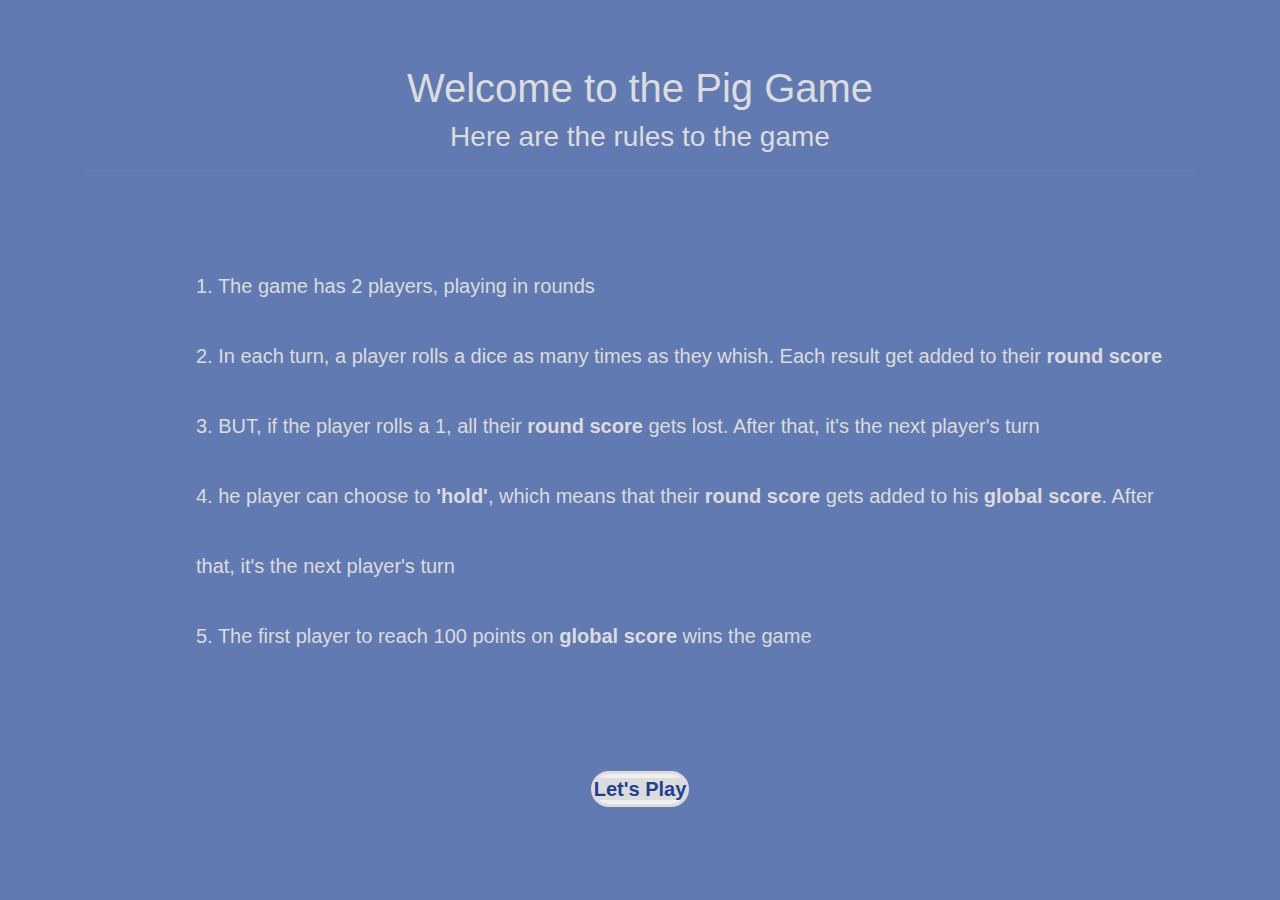
<file: sites/PigGame/index.html>
<!DOCTYPE html>
<html lang="en">
<head>
  <meta charset="UTF-8">
  <meta name="viewport" content="width=device-width, initial-scale=1.0">
  <meta http-equiv="X-UA-Compatible" content="ie=edge">
  <title>Pig Game || Rules</title>
  <link rel="stylesheet" href="bootstrap/css/bootstrap.min.css">
  <link rel="stylesheet" href="rules.css">
</head>
<body>
  <div class="container">
    <h1>Welcome to the Pig Game</h1>
    <h3>Here are the rules to the game</h3>

    <hr>
  
  <div class="wrapper">
    <ul>
      <li>1. The game has 2 players, playing in rounds</li>
      <li>2. In each turn, a player rolls a dice as many times as they whish. Each result get added to their <strong>round score</strong></li>
      <li>3. BUT, if the player rolls a 1, all their <strong>round score</strong> gets lost. After that, it's the next player's turn</li>
      <li>4. he player can choose to <strong>'hold'</strong>, which means that their <strong>round score</strong> gets added to his <strong>global score</strong>. After that, it's the next player's turn</li>
      <li>5. The first player to reach 100 points on <strong>global score</strong> wins the game</li>
    </ul>
  </div>
</div>

<div class="button">
  <button><a href="game/game.html">Let's Play</a></button>
</div>
  
  

  



  <script src="jquery/jQuery3.3.1.js"></script>
  <script src="popperJS/popper.js"></script>
  <script src="bootstrap/js/bootstrap.min.js"></script>
</body> 
</html>
</file>
<file: sites/BudgetApp/style.css>
/**********************************************
*** GENERAL
**********************************************/

* {
    margin: 0;
    padding: 0;
    box-sizing: border-box;
}

.clearfix::after {
    content: "";
    display: table;
    clear: both;
}

body {
    color: #555;
    font-family: Open Sans;
    font-size: 16px;
    position: relative;
    height: 100vh;
    font-weight: 400;
}

.right { float: right; }
.red { color: #FF5049 !important; }
.red-focus:focus { border: 1px solid #FF5049 !important; }

/**********************************************
*** TOP PART
**********************************************/

.top {
    height: 40vh;
    background-image: linear-gradient(rgba(0, 0, 0, 0.35), rgba(0, 0, 0, 0.35)), url(back.png);
    background-size: cover;
    background-position: center;
    position: relative;
}

.budget {
    position: absolute;
    width: 350px;
    top: 50%;
    left: 50%;
    transform: translate(-50%, -50%);
    color: #fff;
}

.budget__title {
    font-size: 18px;
    text-align: center;
    margin-bottom: 10px;
    font-weight: 300;
}

.budget__value {
    font-weight: 300;
    font-size: 46px;
    text-align: center;
    margin-bottom: 25px;
    letter-spacing: 2px;
}

.budget__income,
.budget__expenses {
    padding: 12px;
    text-transform: uppercase;
}

.budget__income {
    margin-bottom: 10px;
    background-color: #28B9B5;
}

.budget__expenses {
    background-color: #FF5049;
}

.budget__income--text,
.budget__expenses--text {
    float: left;
    font-size: 13px;
    color: #444;
    margin-top: 2px;
}

.budget__income--value,
.budget__expenses--value {
    letter-spacing: 1px;
    float: left;
}

.budget__income--percentage,
.budget__expenses--percentage {
    float: left;
    width: 34px;
    font-size: 11px;
    padding: 3px 0;
    margin-left: 10px;
}

.budget__expenses--percentage {
    background-color: rgba(255, 255, 255, 0.2);
    text-align: center;
    border-radius: 3px;
}


/**********************************************
*** BOTTOM PART
**********************************************/

/***** FORM *****/
.add {
    padding: 14px;
    border-bottom: 1px solid #e7e7e7;
    background-color: #f7f7f7;
}

.add__container {
    margin: 0 auto;
    text-align: center;
}

.add__type {
    width: 55px;
    border: 1px solid #e7e7e7;
    height: 44px;
    font-size: 18px;
    color: inherit;
    background-color: #fff;
    margin-right: 10px;
    font-weight: 300;
    transition: border 0.3s;
}

.add__description,
.add__value {
    border: 1px solid #e7e7e7;
    background-color: #fff;
    color: inherit;
    font-family: inherit;
    font-size: 14px;
    padding: 12px 15px;
    margin-right: 10px;
    border-radius: 5px;
    transition: border 0.3s;
}

.add__description { width: 400px;}
.add__value { width: 100px;}

.add__btn {
    font-size: 35px;
    background: none;
    border: none;
    color: #28B9B5;
    cursor: pointer;
    display: inline-block;
    vertical-align: middle;
    line-height: 1.1;
    margin-left: 10px;
}

.add__btn:active { transform: translateY(2px); }

.add__type:focus,
.add__description:focus,
.add__value:focus {
    outline: none;
    border: 1px solid #28B9B5;
}

.add__btn:focus { outline: none; }

/***** LISTS *****/
.container {
    width: 1000px;
    margin: 60px auto;
}

.income {
    float: left;
    width: 475px;
    margin-right: 50px;
}

.expenses {
    float: left;
    width: 475px;
}

h2 {
    text-transform: uppercase;
    font-size: 18px;
    font-weight: 400;
    margin-bottom: 15px;
}

.icome__title { color: #28B9B5; }
.expenses__title { color: #FF5049; }

.item {
    padding: 13px;
    border-bottom: 1px solid #e7e7e7;
}

.item:first-child { border-top: 1px solid #e7e7e7; }
.item:nth-child(even) { background-color: #f7f7f7; }

.item__description {
    float: left;
}

.item__value {
    float: left;
    transition: transform 0.3s;
}

.item__percentage {
    float: left;
    margin-left: 20px;
    transition: transform 0.3s;
    font-size: 11px;
    background-color: #FFDAD9;
    padding: 3px;
    border-radius: 3px;
    width: 32px;
    text-align: center;
}

.income .item__value,
.income .item__delete--btn {
    color: #28B9B5;
}

.expenses .item__value,
.expenses .item__percentage,
.expenses .item__delete--btn {
    color: #FF5049;
}


.item__delete {
    float: left;
}

.item__delete--btn {
    font-size: 22px;
    background: none;
    border: none;
    cursor: pointer;
    display: inline-block;
    vertical-align: middle;
    line-height: 1;
    display: none;
}

.item__delete--btn:focus { outline: none; }
.item__delete--btn:active { transform: translateY(2px); }

.item:hover .item__delete--btn { display: block; }
.item:hover .item__value { transform: translateX(-20px); }
.item:hover .item__percentage { transform: translateX(-20px); }


.unpaid {
    background-color: #FFDAD9 !important;
    cursor: pointer;
    color: #FF5049;

}

.unpaid .item__percentage { box-shadow: 0 2px 6px 0 rgba(0, 0, 0, 0.1); }
.unpaid:hover .item__description { font-weight: 900; }
</file>
<file: sites/ColorPicker/color.css>
body {
  background-color: #232323;
  margin: 0;
  font-family: 'montserrat', 'avenir'
}

.square {
  width: 30%;
  background: purple;
  padding-bottom: 30%;
  float: left;
  margin: 1.66%;
  border-radius: 50%;
  transition: all 0.5s;
  --webkit-transition: all 0.6s;
  -moz-transition: all .06s;
}

#container {
  margin: 30px auto;
  max-width: 600px;
}

h1 {
  text-align: center;
  line-height: 1.1;
  color: white;
  background-color: steelblue;
  margin: 0;
  font-weight: normal;
  text-transform: uppercase;
  padding: 20px 0;
}

#colorDisplay {
  font-size: 200%;
}

#message {
  display:inline-block;
  width: 20%;
}




#stripe {
  background-color: white;
  height: 30px;
  text-align: center;
  color: black;
}

.selected {
  background: steelblue;
  color: white;
}

button {
  border: none;
  background: none;
  text-transform: uppercase;
  height: 100%;
  font-weight: 700;
  color: steelblue;
  letter-spacing: 1px;
  font-size: inherit;
  transition: all .3s;
  outline: none;
  
}

button:hover {
  color: white;
  background: steelblue;
}
</file>
<file: sites/GithubFinder/style.css>
.avatar {
  width: 100%;
}
</file>
<file: sites/looplab/css/style.css>
body {
  background: #333;
  color: #fff;
}

.navbar {
  border-bottom: #008ed6 3px solid;
  opacity: 0.8;
}

#home-section {
  background: url(../img/home.jpg);
  background-repeat: no-repeat;
  background-size: cover;
  background-attachment: fixed;
  min-height: 700px;
}

#home-section .dark-overlay {
  position: absolute;
  top: 0;
  left: 0;
  width: 100%;
  min-height: 700px;
  background: rgba(0, 0, 0, 0.7);
}

#home-section .home-inner {
  padding-top: 150px;
}

#home-section .card-form {
  opacity: 0.8;
}

#home-section .fas,
#create-section .fas {
  color: #008ed6;
  background: #fff;
  padding: 5px;
  border-radius: 5px;
}

#explore-section .fas,
#share-section .fas {
  background: #333;
  color: #fff;
  padding: 5px;
  border-radius: 5px;
}
</file>
<file: sites/MountainTravel/assets/css/styles.css>
/*GENERAL STYLES*/

* {
	margin: 0;
	padding: 0;
	box-sizing: border-box;
}

html {
	font: normal 16px sans-serif;
	color: #555;
}

ul,
nav {
	list-style: none;
}

a {
	text-decoration: none;
	opacity: 0.75;
	color: #fff;
}

a:hover {
	opacity: 1;
}

a.btn {
	border-radius: 4px;
	text-transform: uppercase;
	font-weight: bold;
	text-align: center;
	background-color: #3f51b5;
	opacity: 1;
}

section {
	display: flex;
	flex-direction: column;
	align-items: center;
	padding: 100px 80px;
}

section:not(.hero):nth-child(even) {
	background-color: #f5f5f5;
}

.grid {
	width: 100%;
	display: flex;
	flex-wrap: wrap;
	justify-content: center;
}

hr {
	width: 250px;
	height: 3px;
	background-color: #3f51b5;
	border: 0;
	margin-bottom: 50px;
}

section h3.title {
	text-transform: capitalize;
	font: bold 32px "Open Sans", sans-serif;
	margin-bottom: 30px;
	text-align: center;
}

section p {
	max-width: 775px;
	line-height: 2;
	padding: 0 20px;
	margin-bottom: 30px;
	text-align: center;
}

@media (max-width: 800px) {
	section {
		padding: 50px 20px;
	}
}




	/*HEADER STYLES*/
header {
	position: absolute;
	width: 100%;
	display: flex;
	justify-content: space-between;
	align-items: center;
	padding: 35px 100px 0;
	animation: 1s fadein 0.5s forwards;
	opacity: 0;
	color: #fff;
}

@keyframes fadein {
	100% {
		opacity: 1;
	}
}

header h2 {
	font-family: "Quicksand", sans-serif;
}

header nav {
	display: flex;
	margin-right: -15px;
}

header nav li {
	margin: 0 15px;
}

@media (max-width: 800px) {
	header {
		padding: 20px 50px;
		flex-direction: column;
	}
	header h2 {
		margin-bottom: 15px;
	}
} 

	/*HERO STYLES*/

	.hero {
		position: relative;
		justify-content: center;
		text-align: center; 
		min-height: 100vh;
		color: #fff;
	}

	.hero .background-image {
		position: absolute;
		top: 0;
		left: 0;
		width: 100%;
		height: 100%;
		background-size: cover;
		z-index: -1;
		background-color: #80a3db;
	}

	.hero h1 {
		font: bold 60px "Open Sans", sans-serif;
		margin-bottom: 15px;
	}

	.hero h3 {
		font: normal 28px "Open Sans", sans-serif;
		margin-bottom: 40px;
	}

	.hero a.btn {
		padding: 20px 46px;
	}

	.hero-content-area {
		opacity: 0;
		margin-top: 100px;
		animation: 1s slidefade 1s forwards;
	}

	@keyframes slidefade {
		100% {
			opacity: 1;
			margin:0;
		}
	}

	@media (max-width: 800px) {
		.hero {
			min-height: 600px;
		}
		.hero h1 {
			font-size: 48px;
		}
		.hero h3 {
			font-size: 24px;
		}
		.hero a.btn {
			padding: 15px 40px;
		}
	}
			


	/*DESTINATION SECTION*/

	.destinations .grid li {
		height: 350px;
		padding: 20px;
		background-clip: content-box;
		background-size: cover;
		background-position: center;
	}

	.destinations .grid li.small {
		flex-basis: 30%;
	}

	.destinations .grid li.large {
		flex-basis: 70%;
	}

	@media(max-width: 1100px) {
		.destinations .grid.smal,
		.destinations .grid.large {
			flex-basis: 50%;
		}
	}

		@media(max-width: 800px) {
		.destinations .grid.smal,
		.destinations .grid.large {
			flex-basis: 100%;
		}
	}

	/*PACKAGES SECTION*/

.packages .grid li {
	padding: 50px;
	flex-basis: 50%;
	text-align: center;
}

.packages .grid li i {
	color: #8c9eff;
}

.packages .grid li h4 {
	font-size: 30px;
	margin: 0;
}

@media(max-width: 800px) {
	.packages .grid li {
		flex-basis: 100%;
		padding: 20px;
	}
}

/*TESTIMONIALS SECTION*/

.testimonials .quote {
	font-size: 22px; 
	font-weight: 300;
	line-height: 1.5;
	margin: 40px 0 25px;
}

@media(max-width: 800px) {
	.testimonials .quote  {
		font-size: 18px;
		margin: 15px 0;
	}
	.testimonials .author {
		font-size: 14px;
	}
}



/*CONTACT SECTION*/
.contact form {
	display: flex;
	align-items: center;
	justify-content: center;
	flex-wrap: wrap;
	width: 60%;
}

.contact form .btn {
	padding: 18px 42px;
}

.contact form input {
	padding: 15px;
	margin-right: 30px;
	font-size: 18px;
	color: #555;
	flex: 1;
}

@media (max-width: 100px) {
	.contact form input {
		flex-basis: 100%;
		margin: 0 0 20px 0;
	}
}

/*FOOTER SECTION*/

footer {
	display: flex;
	align-items: center;
	justify-content: space-around;
	background-color: #607d8b;
	color: #fff;
	padding: 20px 0;
}

footer ul {
	display: flex;
}

footer ul li  {
	margin-left: 16px;
}

footer p {
	text-transform: uppercase;
	font-size: 14px;
	opacity: 0.6;
	align-self: center;
}

@media (max-width: 1100px) {
	footer {
		flex-direction: column;
	}
	footer p {
		text-align: center;
		margin-bottom: 20px;
	}
	footer ul li {
		margin: 0 8px;
	}
}
</file>
<file: sites/PigGame/rules.css>
* {
  margin: 0;
  padding: 0;
  box-sizing: border-box;
}

.container {
  margin-top: 5%;
  text-align: center;
}

.wrapper ul {
  list-style: none;
  text-align: left;
  margin-left: 10%;
  margin-top: 80px;
  line-height: 3.5;
  font-size: 20px;
}

hr {
  max-width: 100%;
  text-align: center;
  background-color: rgb(220,220,220);
  opacity: .09;
}

body {
  background-color: rgba(30,66,145, .7);
  color: rgba(220,220,220);
  overflow: hidden;
}

.button a {
  border-radius: 6px;
  text-decoration: none;
  background: rgb(220,220,220);
  color: rgb(30,66,145);
  font-weight: bold;
  font-size: 20px;
 
}

.button {
  margin-top: 100px;
  text-align: center;
}

.menu {
  margin-top: 40px;
}

button {
  border: 3px solid rgba(220,220,220);
  border-radius: 25px;
}
</file>
